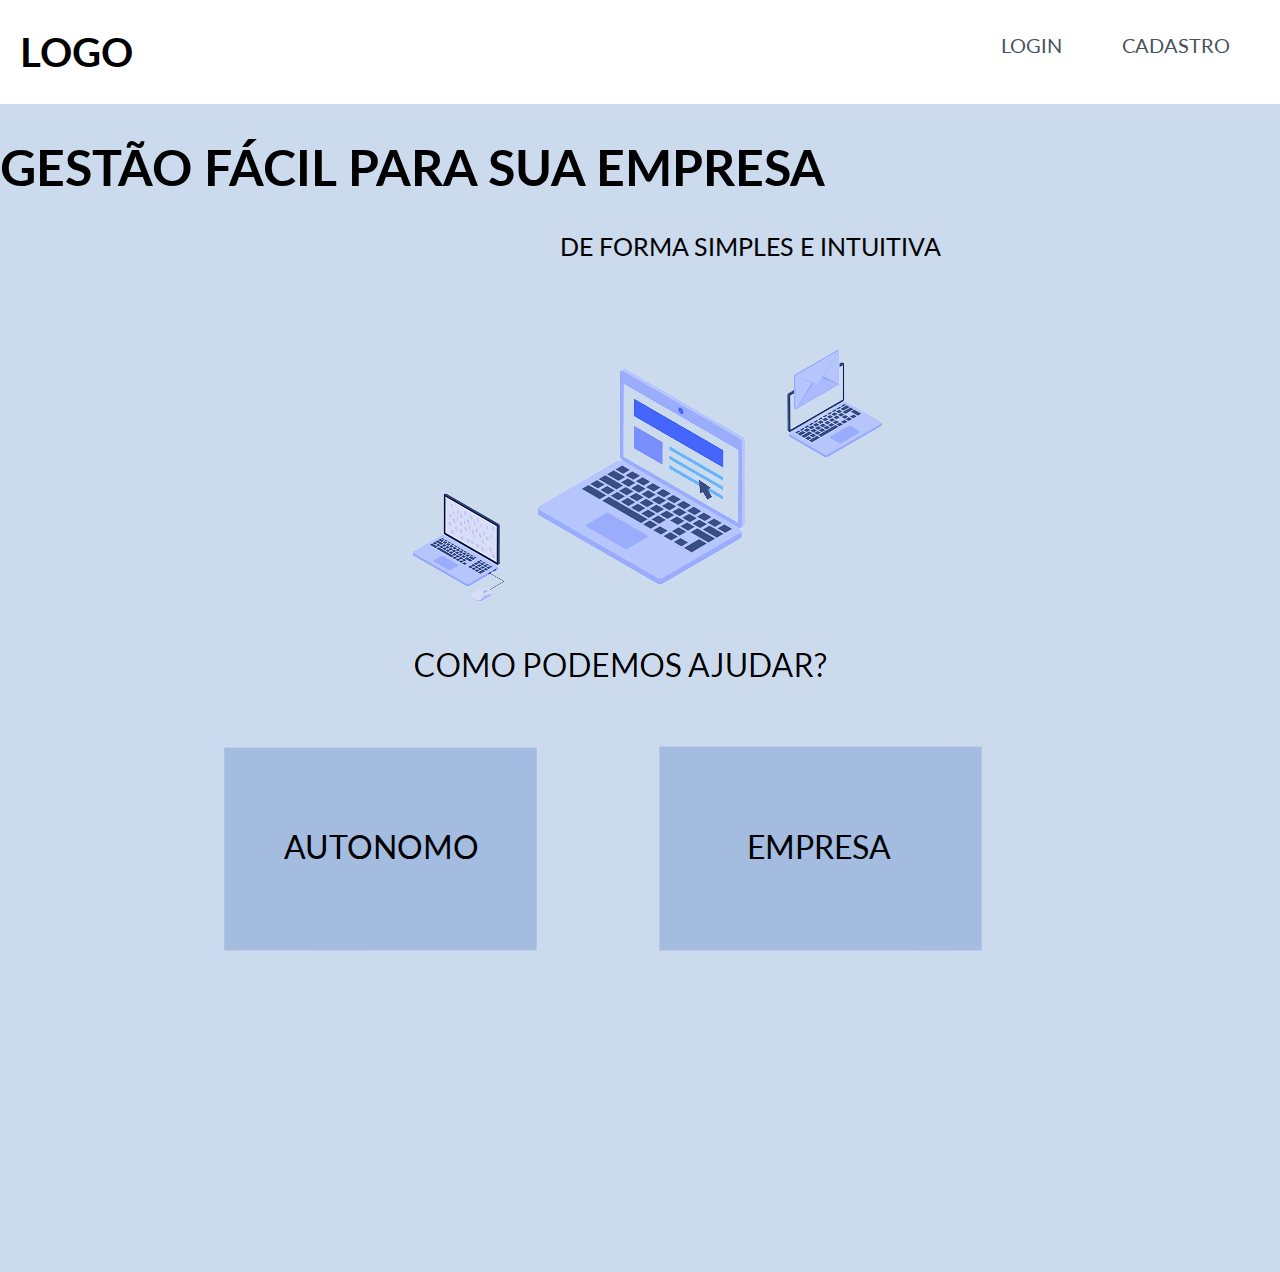
<file: src/index.html>
<!DOCTYPE html>
<html lang="pt-br">
<head>
    <meta charset="UTF-8">
    <meta http-equiv="X-UA-Compatible" content="IE=edge">
    <meta name="viewport" content="width=device-width, initial-scale=1.0">
    <link rel="stylesheet" href="telahome/css/style.css">
    <title>PROJETO FRONT</title>
</head>
<body>
    <header>
        <nav>
            <h1>LOGO</h1>
            <ul>
                <li>
                    <a href="telalogin/TelaDeLogin.html">LOGIN</a>
                </li>
                <li>
                    <a href="cadastro/cadastro.html">
                        CADASTRO
                    </a>
                </li>
            </ul>

        </nav>

    </header>

    <div class="container1"> 
        <h1>GESTÃO FÁCIL PARA SUA EMPRESA</h1> 
        <p>DE FORMA SIMPLES E INTUITIVA</p>
    </div>


<div class="container3">
       <img src="telahome/img/image1.png">
       <label id="texto">AUTONOMO EMPRESA</label>
    </div>
</body>
</html>
</file>
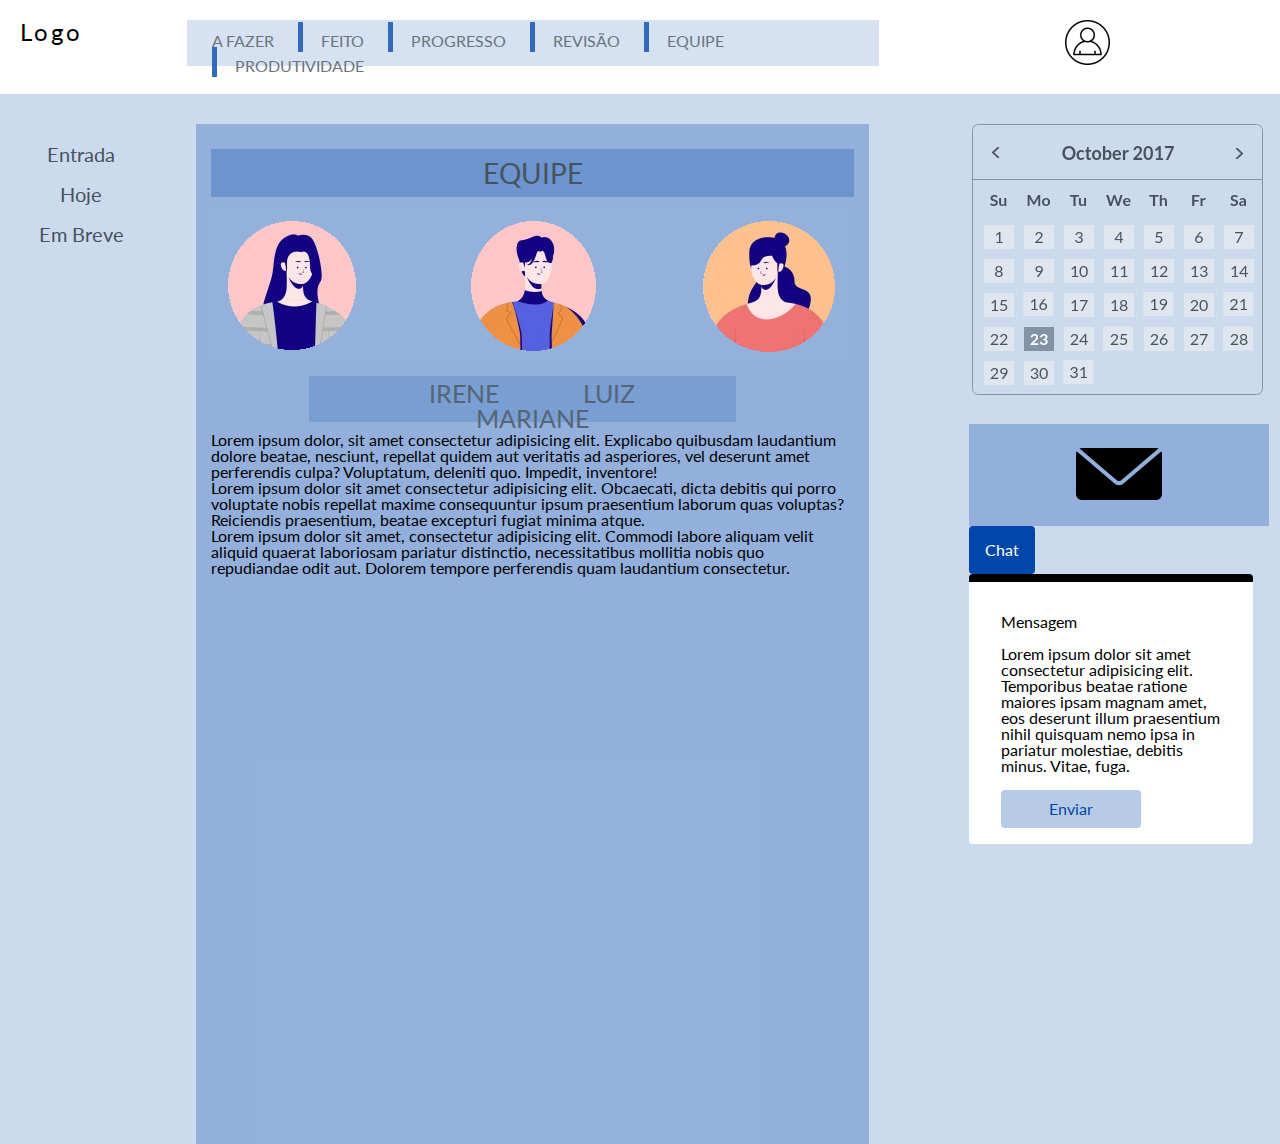
<file: src/usuario/Equipe/index.html>
<!DOCTYPE html>
<html lang="pt-br">
<head>
    <meta charset="UTF-8">
    <meta http-equiv="X-UA-Compatible" content="IE=edge">
    <meta name="viewport" content="width=device-width, initial-scale=1.0">
    <link rel="stylesheet" href="css/reset.css">
    <link rel="stylesheet" href="css/style.css">
    <title>Tela Equipe</title>
</head>
<body>
    <header>
        <div class="cabecalho">
            <h1 class="logo">Logo</h1>

            <nav>
                <ul class="nav-list">
                    <li><a href="../Afazer/afazer.html">A fazer</a></li>
                    <li><a href="../\Feito/feito.html">Feito</a></li>
                    <li><a href="../Progresso/index.html">Progresso</a></li>
                    <li><a href="../Revisão/revisao.html">Revisão</a></li>
                    <li><a href="../Equipe/index.html">Equipe</a></li>
                    <li><a href="../Produtividade/produtividade.html">Produtividade</a></li>
                </ul>
            </nav>

            <h3 class="perfil"><a href="" ><img src="img/perfil.png" alt=""></a></h3>
        </div>
    </header>
    <section class="menu-lateral">
        <h3>Entrada</h3>
        <h3>Hoje</h3>
        <h3>Em Breve</h3>
    </section>
    <main >
        <div class="container1">
           <h2>EQUIPE</h2>
           <img src="img/perfis equipe.png" alt="">
           <div class="nomes"><nav>
               <li>IRENE</li>
               <li>LUIZ</li>
               <li>MARIANE</li>
           </nav></div>
           <h4>Lorem ipsum dolor, sit amet consectetur adipisicing elit. Explicabo quibusdam laudantium dolore beatae, nesciunt, repellat quidem aut veritatis ad asperiores, vel deserunt amet perferendis culpa? Voluptatum, deleniti quo. Impedit, inventore!</h4>
           <h4>Lorem ipsum dolor sit amet consectetur adipisicing elit. Obcaecati, dicta debitis qui porro voluptate nobis repellat maxime consequuntur ipsum praesentium laborum quas voluptas? Reiciendis praesentium, beatae excepturi fugiat minima atque.</h4>
           <h4>Lorem ipsum dolor sit amet, consectetur adipisicing elit. Commodi labore aliquam velit aliquid quaerat laboriosam pariatur distinctio, necessitatibus mollitia nobis quo repudiandae odit aut. Dolorem tempore perferendis quam laudantium consectetur.</h4>
        </div>
        <div class="container2">
            <div class="calendario">
                <img src="img/calendario.PNG" alt="">
            </div>
            <div class="msg">
                <img src="img/msglogo.png" alt="">
            </div>
            <a href="#modal" class="btn">Chat</a>
            <div id="modal" class="modal"></div>
            <div class="modal_conteudo">
                <h2 class=modal_titulo>Mensagem</h2>
                <p class="modal_mensagem">
                    Lorem ipsum dolor sit amet consectetur adipisicing elit. Temporibus beatae ratione maiores ipsam magnam amet, eos deserunt illum praesentium nihil quisquam nemo ipsa in pariatur molestiae, debitis minus. Vitae, fuga.
                </p>
                <a href="#" class="modal_link">Enviar</a>
                <a href="#" class="close">X</a>
            </div>
        </div>
</body>
</html>
</file>
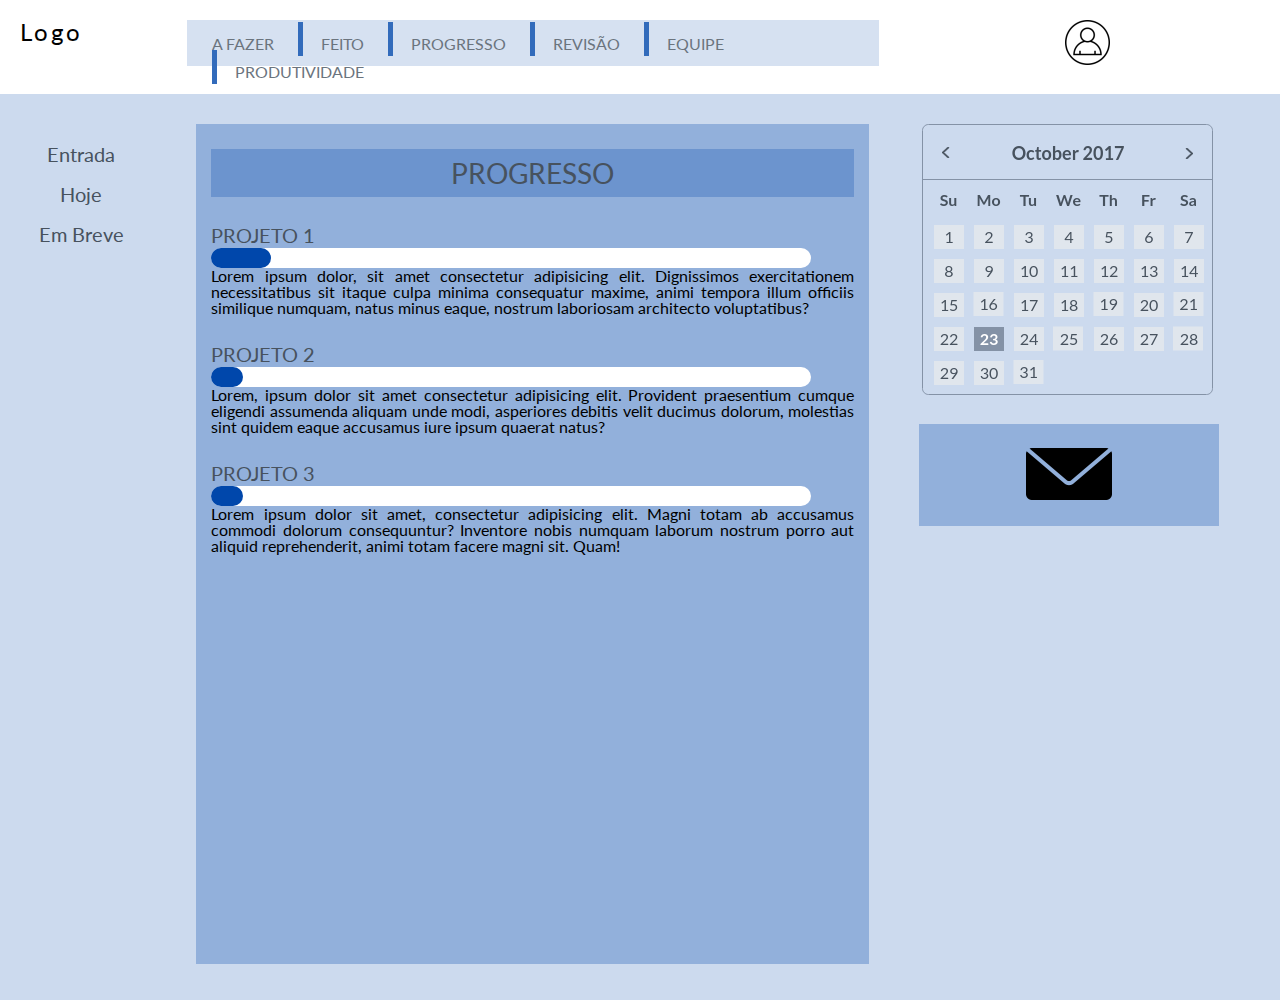
<file: src/usuario/Progresso/index.html>
<!DOCTYPE html>
<html lang="pt-br">

<head>
    <meta charset="UTF-8">
    <meta http-equiv="X-UA-Compatible" content="IE=edge">
    <meta name="viewport" content="width=device-width, initial-scale=1.0">
    <link rel="stylesheet" href="css/reset.css">
    <link rel="stylesheet" href="css/style.css">
    <script src="js/progressbar.js" href="js/progressbar.js"></script>
    <title>Em progresso</title>
</head>

<body>
    <header>
        <div class="cabecalho">
            <h1 class="logo">Logo</h1>

            <nav>
                <ul class="nav-list">
                    <li><a href="../Afazer/afazer.html">A fazer</a></li>
                    <li><a href="../Feito/feito.html">Feito</a></li>
                    <li><a href="../Progresso/index.html">Progresso</a></li>
                    <li><a href="../Revisão/revisao.html">Revisão</a></li>
                    <li><a href="../Equipe/index.html">Equipe</a></li>
                    <li><a href="../Produtividade/produtividade.html">Produtividade</a></li>
                </ul>
            </nav>

            <h3 class="perfil"><a href="" ><img src="img/perfil.png" alt=""></a></h3>
        </div>
    </header>
    <section class="menu-lateral">
        <h3>Entrada</h3>
        <h3>Hoje</h3>
        <h3>Em Breve</h3>
    </section>
    <main >
        <div class="container1">
           <h2>PROGRESSO</h2>
            <h3>PROJETO 1</h3>
            <div class="containerbarra1" style="--width: 10"></div>
            <h5> Lorem ipsum dolor, sit amet consectetur adipisicing elit. Dignissimos exercitationem necessitatibus sit itaque culpa minima consequatur maxime, animi tempora illum officiis similique numquam, natus minus eaque, nostrum laboriosam architecto voluptatibus?</h5>
            <h3>PROJETO 2</h3>
            <div class="containerbarra2"></div>
            <h5>Lorem, ipsum dolor sit amet consectetur adipisicing elit. Provident praesentium cumque eligendi assumenda aliquam unde modi, asperiores debitis velit ducimus dolorum, molestias sint quidem eaque accusamus iure ipsum quaerat natus?</h5>
            <h3>PROJETO 3</h3>
            <div class="containerbarra3"></div>
            <h5>Lorem ipsum dolor sit amet, consectetur adipisicing elit. Magni totam ab accusamus commodi dolorum consequuntur? Inventore nobis numquam laborum nostrum porro aut aliquid reprehenderit, animi totam facere magni sit. Quam!</h5>
        </div>
        <div class="container2">
            <div class="calendario">
                <img src="img/calendario.PNG" alt="">
            </div>
            <div class="msg">
                <img src="img/msglogo.png" alt="">
            </div>
        </div>
     
      

    </main>


</body>

</html>
</file>
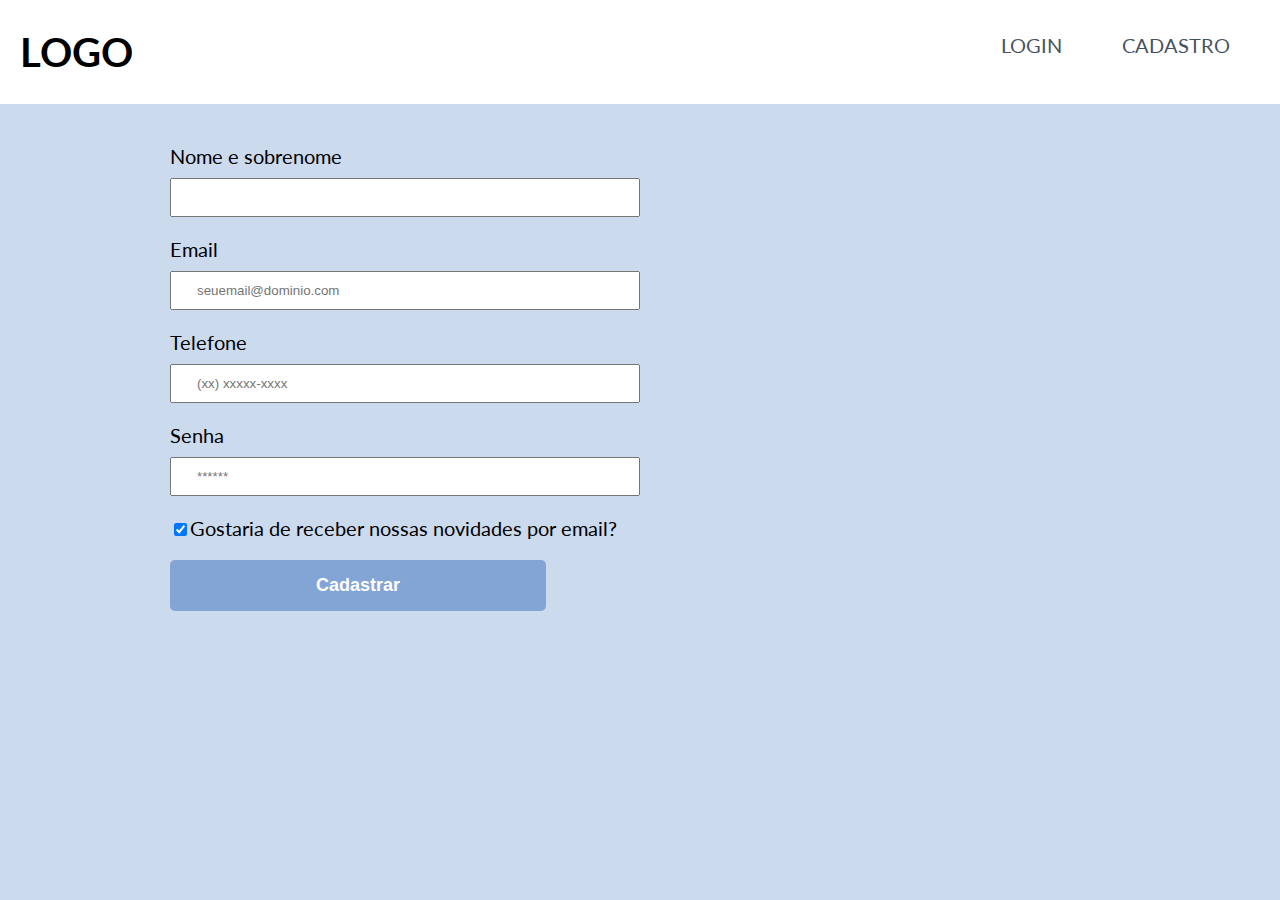
<file: src/cadastro/cadastro.html>
<!DOCTYPE html>
<html lang="pt-br">
  <head>
    <meta charset="UTF-8" />
    <meta http-equiv="X-UA-Compatible" content="IE=edge" />
    <meta name="viewport" content="width=device-width, initial-scale=1.0" />
    <title>Tela de Login</title>
    <link rel="stylesheet" href="cadastro.css">
    <link rel="preconnect" href="https://fonts.googleapis.com" />
    <link rel="preconnect" href="https://fonts.gstatic.com" crossorigin />
    <link
      href="https://fonts.googleapis.com/css2?family=Lato&display=swap"
      rel="stylesheet"
    />
    <meta name="author" content="Juscelino Junior" />
    <meta name="description" content="Meu primeiro programa :D" />
  </head>
  <body>
    <header>
        <nav>
            <h1>LOGO</h1>
            <ul>
                <li>
                    <a href="../telalogin/TelaDeLogin.html">LOGIN</a>
                </li>
                <li>
                    <a href="cadastro.html">
                        CADASTRO
                    </a>
                </li>
            </ul>

        </nav>

    </header>
    <main>
        <form action="">
            <label for="nomesobrenome">Nome e sobrenome</label>
            <input type="text" id="nome" class="input-padrao" required>

            <label for="email">Email</label>
            <input type="email" id="email" class="input-padrao" required placeholder="seuemail@dominio.com">

            <label for="telefone">Telefone</label>
            <input type="tel" name="" id="telefone" class="input-padrao" required placeholder="(xx) xxxxx-xxxx">
            <label for="telefone">Senha</label>
            <input type="password" name="" id="senha" class="input-padrao" required placeholder="******">

            <label class="checkbox"><input type="checkbox" checked>Gostaria de receber nossas novidades por email?</label>

            <input type="submit" onclick="clicou()" name="contato" value="Cadastrar" class="enviar" id="enviar">
            

        </form>
    </main>
    <script>
        var nome = document.getElementById('nome')
        var Cadastrar = document.querySelector('input#enviar')
        function clicou(){
            alert(`${nome.value} seu cadastro foi realizado com sucesso!`)
    
        }
   
    </script>
   
  </body>
</html>
</file>
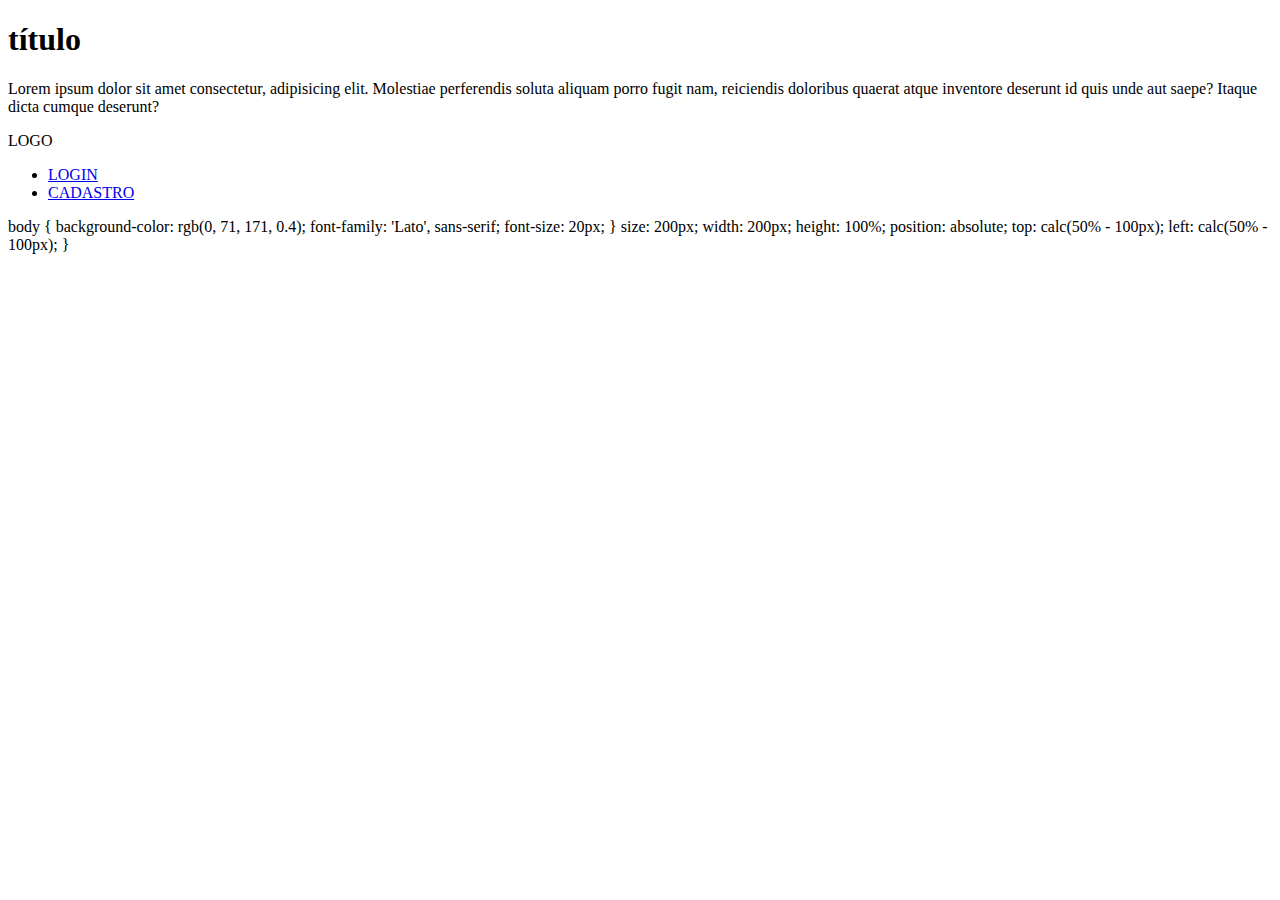
<file: src/telahome/css/fontelato.html>
<!DOCTYPE html>
<html lang="pt-br">
<head>
    <meta charset="UTF-8">
    <meta http-equiv="X-UA-Compatible" content="IE=edge">
    <meta name="viewport" content="width=device-width, initial-scale=1.0">
    <title>fonte lato</title>
    <style>
        @import url('https://fonts.googleapis.com/css2?family=Lato:wght@300;400&display=swap');
    </style>
</head>
<body>
    <h1>título</h1>
    <p>Lorem ipsum dolor sit amet consectetur, adipisicing elit. Molestiae perferendis soluta aliquam porro fugit nam, reiciendis doloribus quaerat atque inventore deserunt id quis unde aut saepe? Itaque dicta cumque deserunt?</p>
</body>
</html>



<div class="logo">
    LOGO
</div>

</div>
<div class="menu">
<ul>
<li> <a href="#">LOGIN</a></li>
<li> <a href="#">CADASTRO</a></li>
</ul>
</div>
<div class="header">


    body {
        background-color: rgb(0, 71, 171, 0.4);
        font-family: 'Lato', sans-serif;
        font-size: 20px;
    

    }

    size: 200px;
    width: 200px;
    height: 100%;
    position: absolute;
    top: calc(50% - 100px);
    left: calc(50% - 100px);
}
</file>
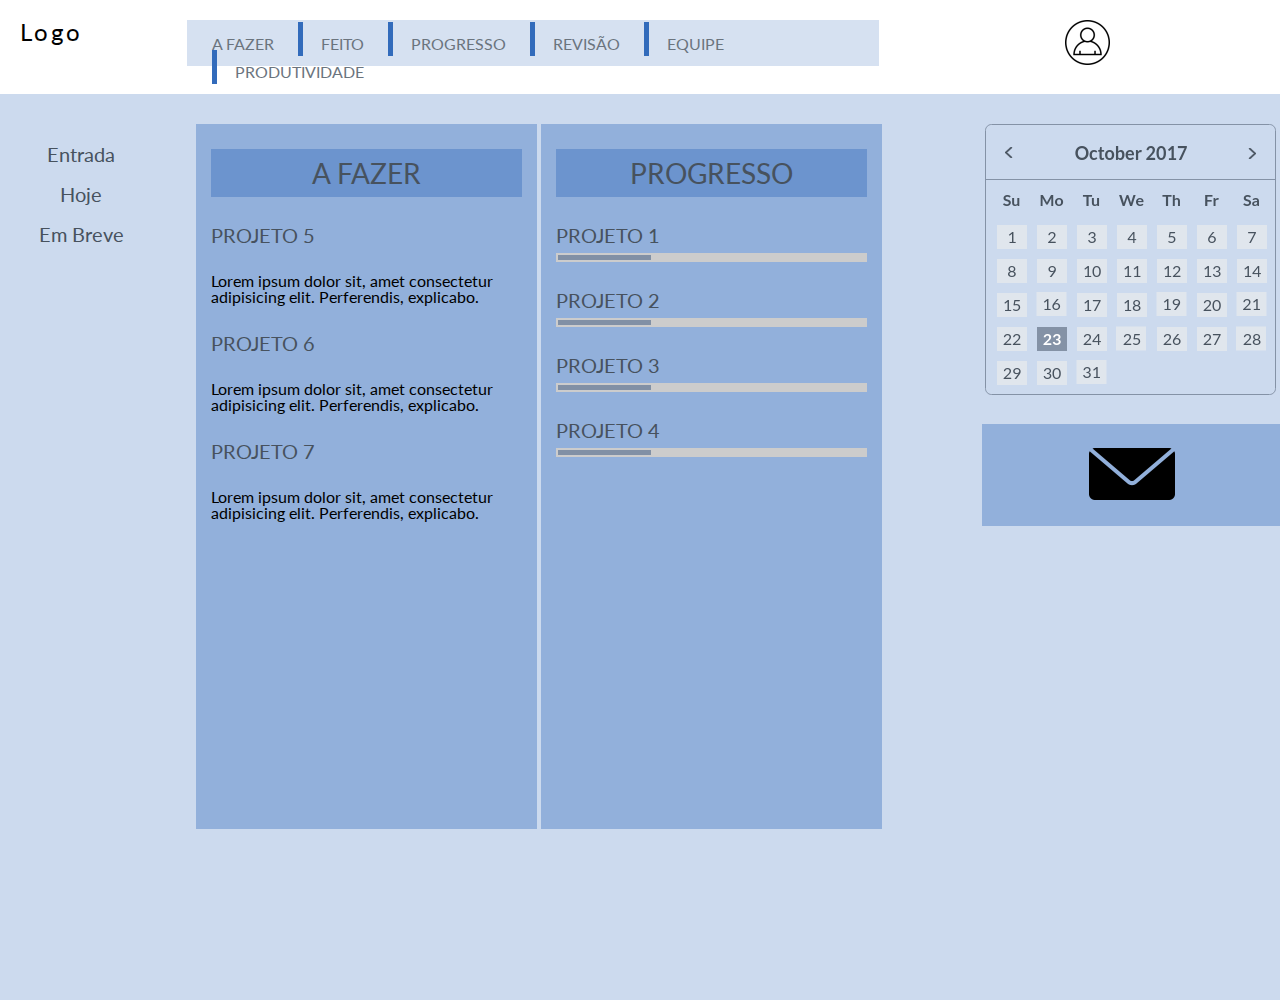
<file: src/usuario/Afazer/afazer.html>
<!DOCTYPE html>
<html lang="pt-br">

<head>
    <meta charset="UTF-8">
    <meta http-equiv="X-UA-Compatible" content="IE=edge">
    <meta name="viewport" content="width=device-width, initial-scale=1.0">
    <link rel="stylesheet" href="css/reset.css">
    <link rel="stylesheet" href="css/usuario.css">
    <title>Usuario</title>
</head>

<body>
    <header>
        <div class="cabecalho">
            <h1 class="logo">Logo</h1>

            <nav>
                <ul class="nav-list">
                    <li><a href="../Afazer/afazer.html">A fazer</a></li>
                    <li><a href="../\Feito/feito.html">Feito</a></li>
                    <li><a href="../Progresso/index.html">Progresso</a></li>
                    <li><a href="../Revisão/revisao.html">Revisão</a></li>
                    <li><a href="../Equipe/index.html">Equipe</a></li>
                    <li><a href="../Produtividade/produtividade.html">Produtividade</a></li>
                </ul>
            </nav>

            <h3 class="perfil"><a href="" ><img src="img/perfil.png" alt=""></a></h3>
        </div>
    </header>
    <section class="menu-lateral">
        <h3>Entrada</h3>
        <h3>Hoje</h3>
        <h3>Em Breve</h3>
    </section>
    <main >
        <div class="container1">
           <h2>A FAZER</h2>
           <h3>PROJETO 5</h3>
           <p>Lorem ipsum dolor sit, amet consectetur adipisicing elit. Perferendis, explicabo.</p>
           <h3>PROJETO 6</h3>
           <p>Lorem ipsum dolor sit, amet consectetur adipisicing elit. Perferendis, explicabo.</p>
           <h3>PROJETO 7</h3>
           <p>Lorem ipsum dolor sit, amet consectetur adipisicing elit. Perferendis, explicabo.</p>
        </div>
        <div class="container1">
            <h2>PROGRESSO</h2>
            
            <h3>PROJETO 1</h3>
            <div class="progress-bar" div="progresso1"></div>
            <h3>PROJETO 2</h3>
            <div class="progress-bar" ></div>
            <h3>PROJETO 3</h3>
            <div class="progress-bar" ></div>
            <h3>PROJETO 4</h3>
            <div class="progress-bar" ></div>
        </div>

        <div class="container2">
            <div class="calendario">
                <img src="img/calendario.PNG" alt="">
            </div>
            <div class="msg">
                <img src="img/msglogo.png" alt="">
            </div>
        </div>
     
      

    </main>


</body>

</html>
</file>
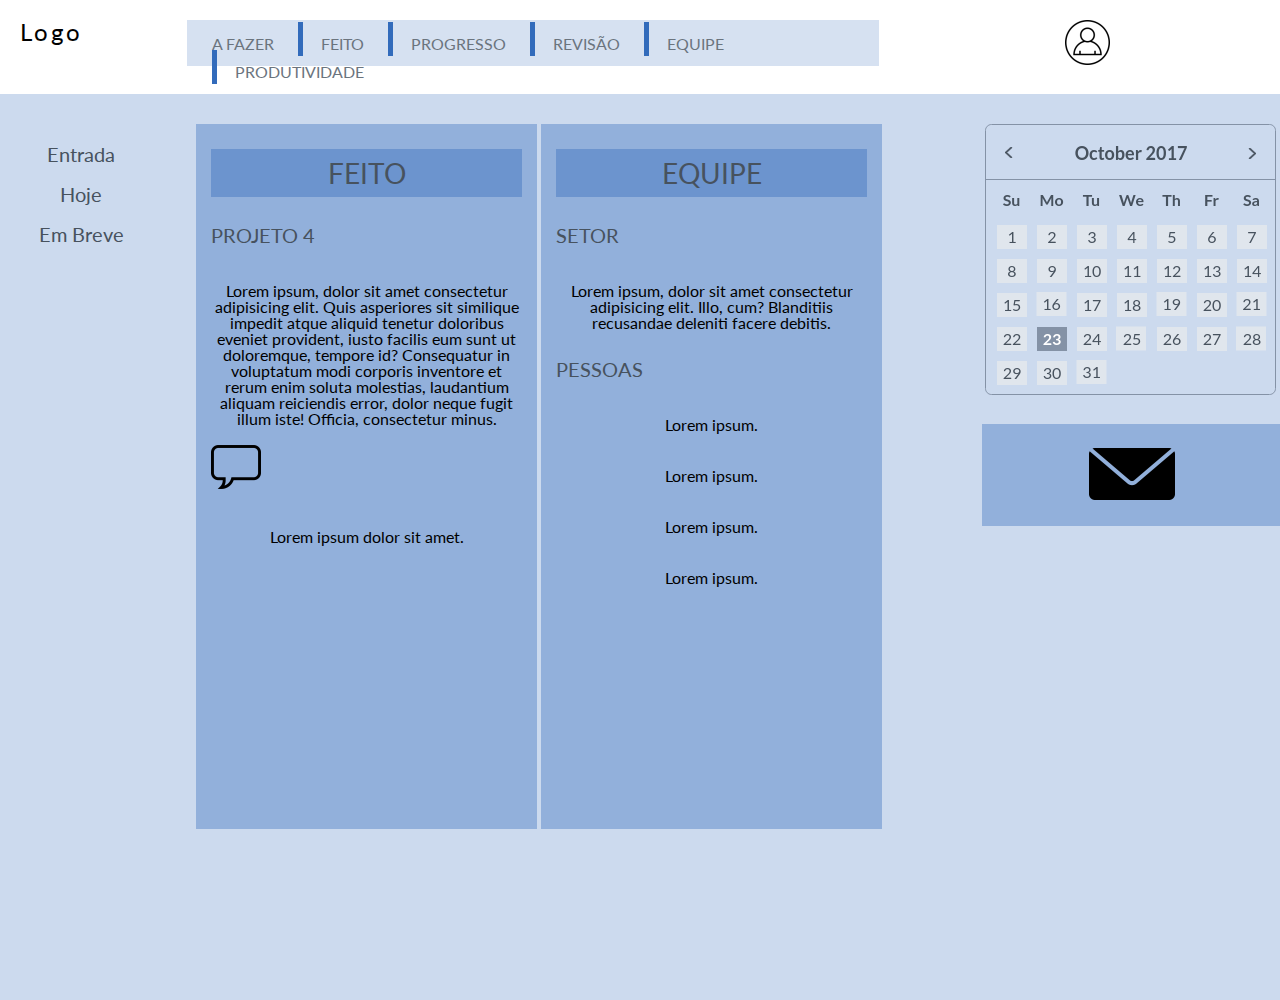
<file: src/usuario/Feito/feito.html>
<!DOCTYPE html>
<html lang="pt-br">

<head>
    <meta charset="UTF-8">
    <meta http-equiv="X-UA-Compatible" content="IE=edge">
    <meta name="viewport" content="width=device-width, initial-scale=1.0">
    <link rel="stylesheet" href="css/reset.css">
    <link rel="stylesheet" href="css/Feito.css">
    <title>Feito</title>
</head>

<body>
    <header>
        <div class="cabecalho">
            <h1 class="logo">Logo</h1>

            <nav>
                <ul class="nav-list">
                    <li><a href="../Afazer/afazer.html">A fazer</a></li>
                    <li><a href="../Feito/feito.html">Feito</a></li>
                    <li><a href="../Progresso/index.html">Progresso</a></li>
                    <li><a href="../Revisão/revisao.html">Revisão</a></li>
                    <li><a href="../Equipe/index.html">Equipe</a></li>
                    <li><a href="../Produtividade/produtividade.html">Produtividade</a></li>
                </ul>
            </nav>

            <h3 class="perfil"><a href="" ><img src="img/perfil.png" alt=""></a></h3>
        </div>
    </header>
    <section class="menu-lateral">
        <h3>Entrada</h3>
        <h3>Hoje</h3>
        <h3>Em Breve</h3>
    </section>
    <main >
        <div class="container1">
           <h2>FEITO</h2>
           <h3>PROJETO 4</h3>
           <p>Lorem ipsum, dolor sit amet consectetur adipisicing elit. Quis asperiores sit similique impedit atque aliquid tenetur doloribus eveniet provident, iusto facilis eum sunt ut doloremque, tempore id? Consequatur in voluptatum modi corporis inventore et rerum enim soluta molestias, laudantium aliquam reiciendis error, dolor neque fugit illum iste! Officia, consectetur minus.</p>
           <img src="img/balao_de_fala.png" alt="" id="balao">
           <p>Lorem ipsum dolor sit amet.</p>

        </div>
        <div class="container1">
            <h2>EQUIPE</h2>
            
            <h3>SETOR</h3>
            <p>Lorem ipsum, dolor sit amet consectetur adipisicing elit. Illo, cum? Blanditiis recusandae deleniti facere debitis.</p>


            <h3>PESSOAS</h3>
            <p>Lorem ipsum.</p>
            <p>Lorem ipsum.</p>
            <p>Lorem ipsum.</p>
            <p>Lorem ipsum.</p>
            
        </div>

        <div class="container2">
            <div class="calendario">
                <img src="img/calendario.PNG" alt="">
            </div>
            <div class="msg">
                <img src="img/msglogo.png" alt="">
            </div>
        </div>
     
      

    </main>


</body>

</html>
</file>
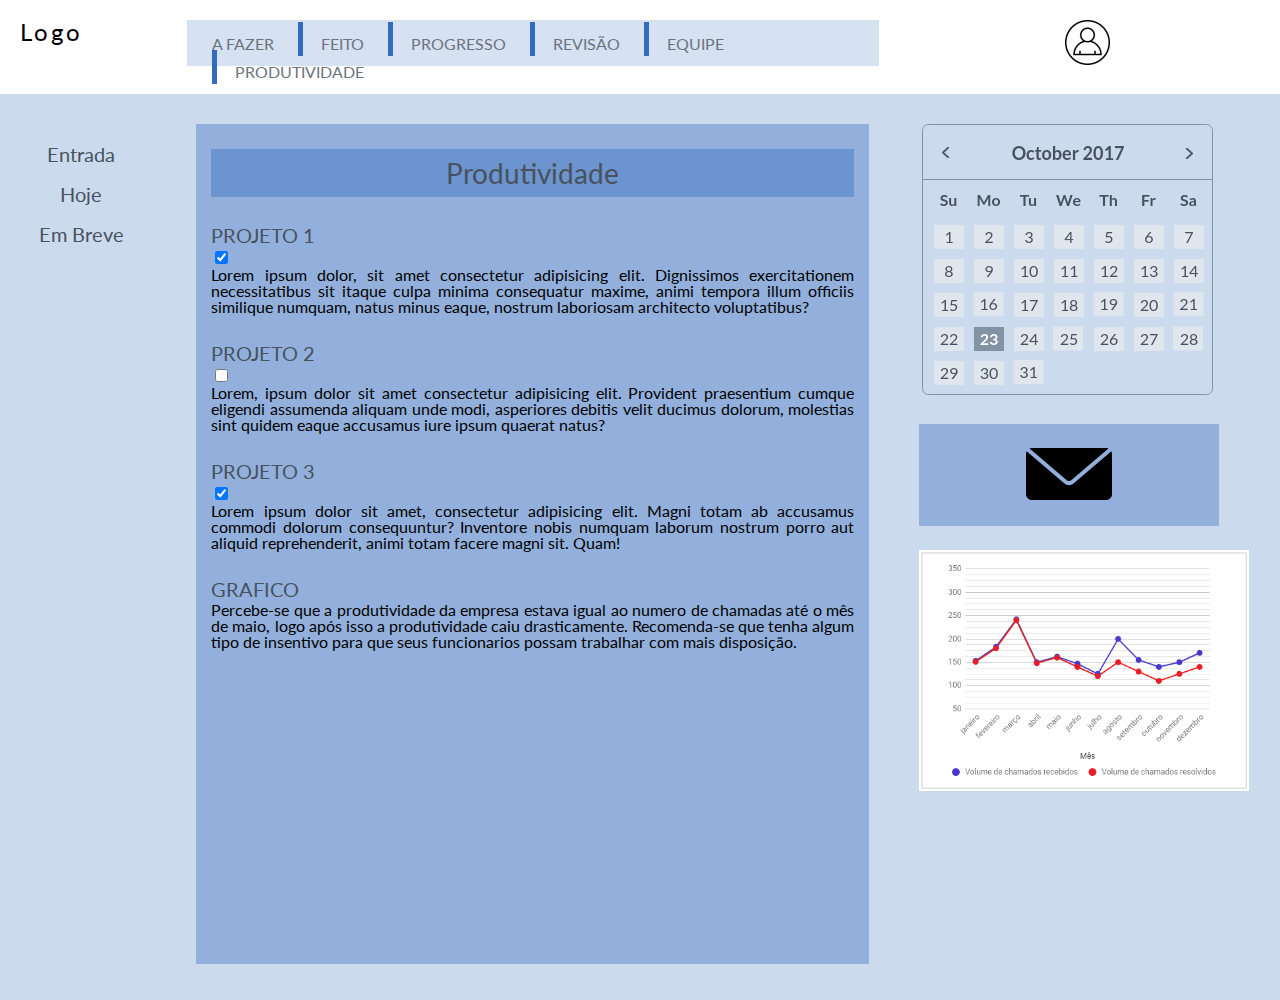
<file: src/usuario/Produtividade/produtividade.html>
<!DOCTYPE html>
<html lang="pt-br">

<head>
    <meta charset="UTF-8">
    <meta http-equiv="X-UA-Compatible" content="IE=edge">
    <meta name="viewport" content="width=device-width, initial-scale=1.0">
    <link rel="stylesheet" href="css/reset.css">
    <link rel="stylesheet" href="css/produtividade.css">
    <title>produtividade</title>
</head>

<body>
    <header>
        <div class="cabecalho">
            <h1 class="logo">Logo</h1>

            <nav>
                <ul class="nav-list">
                    <li><a href="../Afazer/afazer.html">A fazer</a></li>
                    <li><a href="../Feito/feito.html">Feito</a></li>
                    <li><a href="../Progresso/index.html">Progresso</a></li>
                    <li><a href="../Revisão/revisao.html">Revisão</a></li>
                    <li><a href="../Equipe/index.html">Equipe</a></li>
                    <li><a href="../Produtividade/produtividade.html">Produtividade</a></li>
                </ul>
            </nav>

            <h3 class="perfil"><a href="" ><img src="img/perfil.png" alt=""></a></h3>
        </div>
    </header>
    <section class="menu-lateral">
        <h3>Entrada</h3>
        <h3>Hoje</h3>
        <h3>Em Breve</h3>
    </section>
    <main >
        <div class="container1">
           <h2>Produtividade</h2>
            <h3>PROJETO 1</h3>
            <input checked type="checkbox">
            <h5> Lorem ipsum dolor, sit amet consectetur adipisicing elit. Dignissimos exercitationem necessitatibus sit itaque culpa minima consequatur maxime, animi tempora illum officiis similique numquam, natus minus eaque, nostrum laboriosam architecto voluptatibus?</h5>
            <h3>PROJETO 2</h3>
            <input type="checkbox">
            <h5>Lorem, ipsum dolor sit amet consectetur adipisicing elit. Provident praesentium cumque eligendi assumenda aliquam unde modi, asperiores debitis velit ducimus dolorum, molestias sint quidem eaque accusamus iure ipsum quaerat natus?</h5>
            <h3>PROJETO 3</h3>
            <input checked type="checkbox">
            <h5>Lorem ipsum dolor sit amet, consectetur adipisicing elit. Magni totam ab accusamus commodi dolorum consequuntur? Inventore nobis numquam laborum nostrum porro aut aliquid reprehenderit, animi totam facere magni sit. Quam!</h5>
            <H3>GRAFICO</H3>
            <h5>Percebe-se que a produtividade da empresa estava igual ao numero de chamadas até o mês de maio, logo após isso a produtividade caiu drasticamente. Recomenda-se que tenha algum tipo de insentivo para que seus funcionarios possam trabalhar com mais disposição. </h5>
        </div>
        <div class="container2">
            <div class="calendario">
                <img src="img/calendario.PNG" alt="">
            </div>
            <div class="msg">
                <img src="img/msglogo.png" alt="">
            </div>
            <div class="grafico"> 
                <img src="img/grafico.png" alt=""width="110%" >
            </div>
        </div>
     
      

    </main>


</body>

</html>
</file>
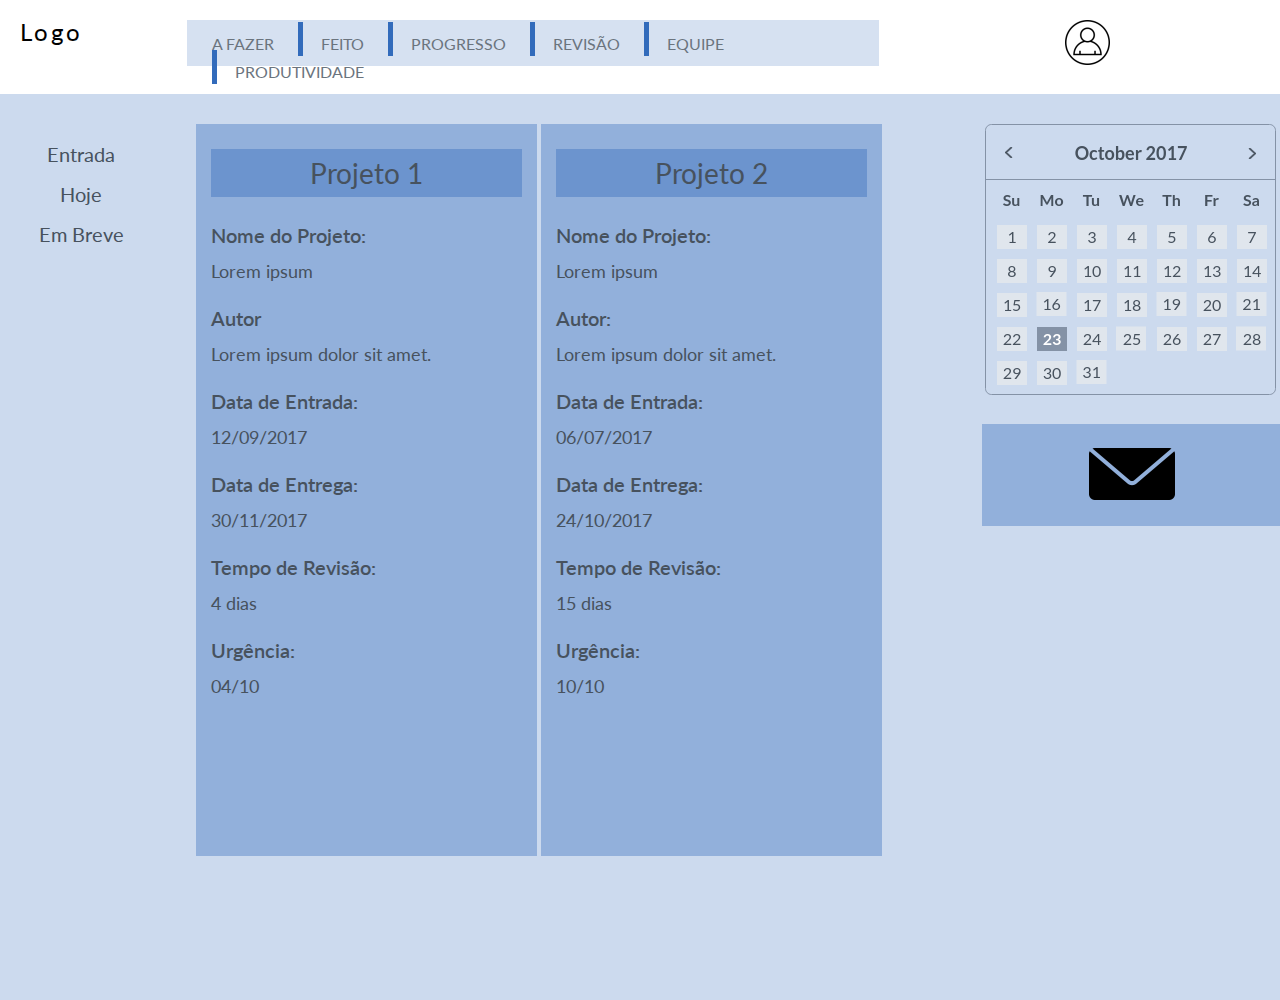
<file: src/usuario/Revisão/revisao.html>
<!DOCTYPE html>
<html lang="pt-br">

<head>
    <meta charset="UTF-8">
    <meta http-equiv="X-UA-Compatible" content="IE=edge">
    <meta name="viewport" content="width=device-width, initial-scale=1.0">
    <link rel="stylesheet" href="css/reset.css">
    <link rel="stylesheet" href="css/revisao.css">
    <title>Revisão</title>
</head>

<body>
    <header>
        <div class="cabecalho">
            <h1 class="logo">Logo</h1>

            <nav>
                <ul class="nav-list">
                    <li><a href="../Afazer/afazer.html">A fazer</a></li>
                    <li><a href="../Feito/feito.html">Feito</a></li>
                    <li><a href="../Progresso/index.html">Progresso</a></li>
                    <li><a href="../Revisão/revisao.html">Revisão</a></li>
                    <li><a href="../Equipe/index.html">Equipe</a></li>
                    <li><a href="../Produtividade/produtividade.html">Produtividade</a></li>
                </ul>
            </nav>

            <h3 class="perfil"><a href="" ><img src="img/perfil.png" alt=""></a></h3>
        </div>
    </header>
    <section class="menu-lateral">
        <h3>Entrada</h3>
        <h3>Hoje</h3>
        <h3>Em Breve</h3>
    </section>
    <main >
        <div class="container1">
           <h2>Projeto 1</h2>
           <h4>Nome do Projeto: 
           </h4>
           <p>Lorem ipsum  </p>
           <h4>Autor</h4>
           <p>Lorem ipsum dolor sit amet.</p>
           <h4>Data de Entrada:</h4>
           <p>12/09/2017</p>
           <h4>Data de Entrega:</h4>
           <p>30/11/2017</p>
           <h4>Tempo de Revisão:</h4>
           <p>4 dias</p>
           <h4>Urgência:</h4>
           <p>04/10</p>
        </div>
        <div class="container1">
            <h2>Projeto 2</h2>
           <h4>Nome do Projeto: </h4>
           <p>Lorem ipsum  </p>
           <h4>Autor:</h4>
           <p>Lorem ipsum dolor sit amet.</p>
           <h4>Data de Entrada:</h4>
           <p>06/07/2017</p>
           <h4>Data de Entrega:</h4>
           <p>24/10/2017</p>
           <h4>Tempo de Revisão:</h4>
           <p>15 dias</p>
           <h4>Urgência:</h4>
           <p>10/10</p>
        </div>

        <div class="container2">
            <div class="calendario">
                <img src="img/calendario.PNG" alt="">
            </div>
            <div class="msg">
                <img src="img/msglogo.png" alt="">
            </div>
        </div>
     
      

    </main>


</body>

</html>
</file>
<file: src/telahome/css/style.css>
@import url('https://fonts.googleapis.com/css2?family=Lato:wght@300;400&display=swap');
* {
    box-sizing: border-box;
}
body {
    margin: 0;
    background-color: rgb(0, 71, 171, 0.2);
    font-family: 'Lato', sans-serif;
    font-size: 20px;

}
ul {
    list-style: none;
    display: flex;
}
li {
    margin: 0 30px;

}
nav{
    display: flex;
    justify-content: space-between;
    margin: auto 20px;
}
header {
    line-height: 50px;
    font-size: 20px;
    color: black;
    background-color: white;
}

.container1 {
    font-size: 25px;
    width: 1400px; 
    margin-left: auto;
    margin-right: auto; 
}

.container2 {
    width: 700px;
    font-size: 20px;
    margin-left: auto;
    margin-right: auto;
}
.container2 { text-align: right; }

.container3 { 
    width:900px;
    height:800px;
    margin:auto;
    padding:20px;
    position: relative;
}
.conteiner1, p {
    margin-left: 40%;
}
#image {
    position: absolute;
  }
  
  #texto {
    position: absolute;
    font-size: 32px;
    left: 94px;
    top: 135px;
    line-height: 26.6;
    word-spacing: 260px;
  }
  a{
    color: #47525E;
    text-decoration: none;
    transition: 0.3s;
}
a:hover{
    opacity: 0.7;
}
</file>
<file: src/usuario/Equipe/css/style.css>
@import url('https://fonts.googleapis.com/css2?family=Lato:wght@300;400&display=swap');

body{
    background-color: rgba(0, 71, 171, 0.2);
    font-family: 'Lato', sans-serif;
    
}

header{
    background: #fff;
    padding: 20px 20px 20px;
    height: 6vh;
    
}
a{
    color: #47525E;
    text-decoration: none;
    transition: 0.3s;
}
a:hover{
    opacity: 0.7;
}

.cabecalho{
    display: flex; 
    position: relative;
    
}

.logo{
    width: 2%;
    letter-spacing: 3px;
    font-size: 24px;
    
}

nav{
    width: 55%;
    background-color: rgba(0, 71, 171, 0.2);
    opacity: 0.8;
    padding: 5px;
    height: 4vh;
    margin-right: 15%;
    margin-left: 11.5%;
    
}

nav li{
    display: inline;
    color: #47525E;
    font-size: 25px;
    margin-left: 20px;
    text-transform: uppercase;
    
}
nav a{
    font-size: 16px;
}
.nav-list li:nth-child(n+2){
    border-left: 5px solid #0047AB;
    padding-left:18px;
}

.menu-lateral{
    padding: 30px;
    width: 8%;
    height: 94vh;
    display: inline-block;
}

.menu-lateral h3{
    color: #47525E;
    font-size: 20px;
    margin-top: 20px;
    text-align: center;
}

main{
    display: inline-block;
    height: 94vh;
    vertical-align: top;
    width: 81%;
    padding: 30px;
}

.container1{
    vertical-align: top;
    background-color: rgba(0, 71, 171, 0.281);
    display: inline-block;
    height: 110vh;
    width: 62%;
    padding: 15px;
}

.container1 h2{
    background-color: rgba(0, 71, 171, 0.26);
    padding: 10px;
    margin: 10px auto;
    text-align: center;
    color: #47525E;
    font-size: 28px;
}

.container1 p{
    margin-top: 25px;
}

.container h4{
    padding: 10px;
    margin: 10px auto;
    text-align: center;
    color: #47525E;
    font-size: 28px;
    top: 20px;
    text-align: justify;
}

.container2{
    position: absolute;
    height: 50vh;
    display: inline-block;
    width: 300px;
    margin-left: 100px;

}
.calendario{
    height: 300px;
}

a {
    text-decoration: none;
}

.btn {
    display:table-cell;
    padding: 1rem;
    background-color: rgba(0, 71, 171);
    color: white;
    justify-content: center;
    border-radius: 4px;
}

.modal {
    position: fixed;
    width: 50%;
    height: 50vh;
    background-color: (black, 0,2);
    display: grid;
    place-content: center;
    visibility: hidden;
}

.modal_mensagem p {
    text-align: justify;
}

.modal:target {
    visibility: hidden;
}

.modal_conteudo {
    background-color: #fff;
    width: 220px;
    padding: 2rem 2rem 1rem;
    border-radius: 4px;
    border-top: .5rem solid;
}

.modal_titulo {
    margin-bottom: 1rem;
}

.modal_link {
    display: inline-flex;
    justify-content: center;
    align-items: center;
    background-color: rgba(0, 71, 171, 0.281);
    color:#0047AB;
    padding: .7rem 3rem;
    margin-top: 1rem;
    border-radius: 4px;
}

.modal_link:hover {
        background-color: rgba(0, 71, 171, 0.281);
}

.modal_link:active {
    background-color: rgba(0, 71, 171, 0.281);
}

.close {
    color: #fff;
    font-size: 15px;
    position:absolute;
    background-color: #000;
    width: 15px;
    height: 15px;
    text-align: center;
    left: 48vh;
    top: 73vh;
    display: block;
}

.close:hover{
    opacity: 0.6;

}

.msg{
    background-color: rgba(0, 71, 171, 0.281);
    position: relative;
    text-align: center;
}

.nomes {
    word-spacing: 60px;
    width: 118%;
    padding: 10px;
    text-align: center;
    display: flex;
    position: relative;
}

.perfil {
    display: block;
    margin-top: 0;  
}
</file>
<file: src/usuario/Progresso/css/style.css>
@import url('https://fonts.googleapis.com/css2?family=Lato:wght@300;400&display=swap');

body{
    background-color: rgba(0, 71, 171, 0.2);
    font-family: 'Lato', sans-serif;
    
}

header{
    background: #fff;
    padding: 20px 20px 20px;
    height: 6vh;
    
}
a{
    color: #47525E;
    text-decoration: none;
    transition: 0.3s;
}
a:hover{
    opacity: 0.7;
}

.cabecalho{
    display: flex; 
    position: relative;
    
}

.logo{
    width: 2%;
    letter-spacing: 3px;
    font-size: 24px;
    
}

nav{
    width: 55%;
    background-color: rgba(0, 71, 171, 0.2);
    opacity: 0.8;
    padding: 5px;
    height: 4vh;
    margin-right: 15%;
    margin-left: 11.5%;
    
}

nav li{
    display: inline;
    color: #47525E;
    font-size: 28px;
    margin-left: 20px;
    text-transform: uppercase;
    

}
nav a{
    font-size: 16px;
}
.nav-list li:nth-child(n+2){
    border-left: 5px solid #0047AB;
    padding-left:18px;
}

.menu-lateral{

    padding: 30px;
    width: 8%;
    height: 94vh;
    display: inline-block;
}

.menu-lateral h3{
    color: #47525E;
    font-size: 20px;
    margin-top: 20px;
    text-align: center;
}

main{
    display: inline-block;
    height: 94vh;
    vertical-align: top;
    width: 81%;
    padding: 30px;
}

.container1{

    vertical-align: top;
    background-color: rgba(0, 71, 171, 0.281);
    display: inline-block;
    height: 90vh;
    width: 62%;
    padding: 15px;
}

.container1 h2{
    background-color: rgba(0, 71, 171, 0.26);
    padding: 10px;
    margin: 10px auto;
    text-align: center;
    color: #47525E;
    font-size: 28px;
}

.container1 h3{
    
    color: #47525E;
    font-family: Lato;
    font-size: 20px;
    line-height: 26px;
    width: 139px;
    text-align: left;
    margin-top: 25px;
}

.container1 p{
    margin-top: 25px;
}

.container1 h5 {
    text-align: justify;
}

.container2{
    position: absolute;
    height:50vh;
    display: inline-block;
    width: 300px;
    margin-left: 50px;

}
.calendario{
    height: 300px;
}
.containerbarra1 {
    width: 600px;
    height: 20px;
    background-color:white;
    border-radius: 10px;
    color:#0047AB;
    position: relative;
}

.containerbarra1::before{
    content: attr(data-label);
    background-color:#0047AB;
    width: calc(var(--width,0) * 1%); 
    display: flex;
    align-items: center;
    position: absolute;
    min-width: 2rem;
    max-width: calc(100%-1em);
    border-radius: 10px;
    height: 20px;
}

.containerbarra2 {
    width: 600px;
    height: 20px;
    background-color:white;
    border-radius: 10px;
    color:#0047AB;
    position: relative;
}

.containerbarra2::before{
    content: attr(data-label);
    background-color:#0047AB;
    width: calc(var(--width,0) * 1%); 
    display: flex;
    align-items: center;
    position: absolute;
    min-width: 2rem;
    max-width: calc(100%-1em);
    border-radius: 10px;
    height: 20px;
}

.containerbarra3{
    width: 600px;
    height: 20px;
    background-color:white;
    border-radius: 10px;
    color:#0047AB;
    position: relative;
}

.containerbarra3::before{
    content: attr(data-label);
    background-color:#0047AB;
    width: calc(var(--width,0) * 1%); 
    display: flex;
    align-items: center;
    position: absolute;
    min-width: 2rem;
    max-width: calc(100%-1em);
    border-radius: 10px;
    height: 20px;
}

.msg{
    background-color: rgba(0, 71, 171, 0.281);
    position: relative;
    text-align: center;
}

.perfil {
    display: block;
    margin-top: 0;  
}
</file>
<file: src/cadastro/cadastro.css>
@import url('https://fonts.googleapis.com/css2?family=Lato:wght@300;400&display=swap');
* {
    box-sizing: border-box;
}
body {
    margin: 0;
    background-color: rgb(0, 71, 171, 0.2);
    font-family: 'Lato', sans-serif;
    font-size: 20px;

}
ul {
    list-style: none;
    display: flex;
}
li {
    margin: 0 30px;

}
nav{
    display: flex;
    justify-content: space-between;
    margin: auto 20px;
}
header {
    line-height: 50px;
    font-size: 20px;
    color: black;
    background-color: white;
}

.container1 {
    font-size: 25px;
    width: 1400px; 
    margin-left: auto;
    margin-right: auto; 
}

.container2 {
    width: 700px;
    font-size: 20px;
    margin-left: auto;
    margin-right: auto;
}
.container2 { text-align: right; }

.container3 { 
    width:900px;
    height:800px;
    margin:auto;
    padding:20px;
    position: relative;
}
.conteiner1, p {
    margin-left: 40%;
}
#image {
    position: absolute;
  }
  
  #texto {
    position: absolute;
    font-size: 32px;
    left: 94px;
    top: 135px;
    line-height: 26.6;
    word-spacing: 260px;
  }

  main{
    width: 940px;
    margin: 0 auto;
}
a{
    color: #47525E;
    text-decoration: none;
    transition: 0.3s;
}
a:hover{
    opacity: 0.7;
}

form{
    margin: 40px 0;
}

form label, form legend{
    display: block;
    font-size: 20px;
    margin: 0 0 10px;
}

.input-padrao{
    display: block;
    margin: 0 0 20px;
    padding: 10px 25px;
    width: 50%;
}

.checkbox{
    margin: 20px 0;
}

.enviar{
    width: 40%;
    padding: 15px 0;
    background: rgba(0, 71, 171, 0.356);
    color: white;
    font-weight: bold;
    font-size: 18px;
    border: none ;
    border-radius: 5px;
    transition: 1s all;
    cursor: pointer;
}

.enviar:hover{
    background: rgba(0, 71, 171, 0.664);
    transform: scale(1.2);
    
}
</file>
<file: src/usuario/Afazer/css/usuario.css>
@import url('https://fonts.googleapis.com/css2?family=Lato:wght@300;400&display=swap');

body{
    background-color: rgba(0, 71, 171, 0.2);
    font-family: 'Lato', sans-serif;
    
}

header{
    background: #fff;
    padding: 20px 20px 20px;
    height: 6vh;
    
}
a{
    color: #47525E;
    text-decoration: none;
    transition: 0.3s;
}
a:hover{
    opacity: 0.7;
}

.cabecalho{
    display: flex; 
    position: relative;
    
}

.logo{
    width: 2%;
    letter-spacing: 3px;
    font-size: 24px;
    
}

nav{
    width: 55%;
    background-color: rgba(0, 71, 171, 0.2);
    opacity: 0.8;
    padding: 5px;
    height: 4vh;
    margin-right: 15%;
    margin-left: 11.5%;
    
}

nav li{
    display: inline;
    color: #47525E;
    font-size: 28px;
    margin-left: 20px;
    text-transform: uppercase;
    
}
nav a{
    font-size: 16px;
}
.nav-list li:nth-child(n+2){
    border-left: 5px solid #0047AB;
    padding-left:18px;
    
    
}

.perfil {
   
}

.menu-lateral{

    padding: 30px;
    width: 8%;
    height: 94vh;
    display: inline-block;
}

.menu-lateral h3{
    color: #47525E;
    font-size: 20px;
    margin-top: 20px;
    text-align: center;
}

main{
    display: inline-block;
    height: 94vh;
    vertical-align: top;
    width: 81%;
    padding: 30px;
}

.container1{

    vertical-align: top;
    background-color: rgba(0, 71, 171, 0.281);
    display: inline-block;
    height: 75vh;
    width: 30%;
    padding: 15px;
}

.container1 h2{
    background-color: rgba(0, 71, 171, 0.26);
    padding: 10px;
    margin: 10px auto;
    text-align: center;
    color: #47525E;
    font-size: 28px;
}

.container1 h3{
    
    color: #47525E;
    font-family: Lato;
    font-size: 20px;
    line-height: 26px;
    width: 139px;
    text-align: left;
    margin-top: 25px;
}

.container1 p{
    margin-top: 25px;
}


.container2{
    position: absolute;
    height:50vh;
    display: inline-block;
    width: 300px;
    margin-left: 100px;

}
.calendario{
    height: 300px;
}
.progress-bar{
    background-color: #ccc;
    height:5px;
    margin-top: 5px;
    padding: 2px;
    display: flex;
}

.progress-bar::before{
    content: "";
    background-color: #8190A5;
    width: 30%; 
}

.msg{
    text-align: center;
    background-color: rgba(0, 71, 171, 0.281);
}
</file>
<file: src/usuario/Feito/css/Feito.css>
@import url('https://fonts.googleapis.com/css2?family=Lato:wght@300;400&display=swap');

body{
    background-color: rgba(0, 71, 171, 0.2);
    font-family: 'Lato', sans-serif;
    
}

header{
    background: #fff;
    padding: 20px 20px 20px;
    height: 6vh;
    
}
a{
    color: #47525E;
    text-decoration: none;
    transition: 0.3s;
}
a:hover{
    opacity: 0.7;
}

.cabecalho{
    display: flex; 
    position: relative;
    
}

.logo{
    width: 2%;
    letter-spacing: 3px;
    font-size: 24px;
    
}

nav{
    width: 55%;
    background-color: rgba(0, 71, 171, 0.2);
    opacity: 0.8;
    padding: 5px;
    height: 4vh;
    margin-right: 15%;
    margin-left: 11.5%;
    
}

nav li{
    display: inline;
    color: #47525E;
    font-size: 28px;
    margin-left: 20px;
    text-transform: uppercase;
    
}
nav a{
    font-size: 16px;
}
.nav-list li:nth-child(n+2){
    border-left: 5px solid #0047AB;
    padding-left:18px;
    
    
}

.perfil {
   
}

.menu-lateral{

    padding: 30px;
    width: 8%;
    height: 94vh;
    display: inline-block;
}

.menu-lateral h3{
    color: #47525E;
    font-size: 20px;
    margin-top: 20px;
    text-align: center;
}

main{
    display: inline-block;
    height: 94vh;
    vertical-align: top;
    width: 81%;
    padding: 30px;
}

.container1{

    vertical-align: top;
    background-color: rgba(0, 71, 171, 0.281);
    display: inline-block;
    height: 75vh;
    width: 30%;
    padding: 15px;
}

.container1 h2{
    background-color: rgba(0, 71, 171, 0.26);
    padding: 10px;
    margin: 10px auto;
    text-align: center;
    color: #47525E;
    font-size: 28px;
}

.container1 h3{
    
    color: #47525E;
    font-family: Lato;
    font-size: 20px;
    line-height: 26px;
    width: 139px;
    text-align: left;
    margin-top: 25px;
}

.container1 p{
    margin-top: 25px;
}


.container2{
    position: absolute;
    height:50vh;
    display: inline-block;
    width: 300px;
    margin-left: 100px;

}
.calendario{
    height: 300px;
}
.progress-bar{
    background-color: #ccc;
    height:5px;
    margin-top: 5px;
    padding: 2px;
    display: flex;
}

.progress-bar::before{
    content: "";
    background-color: #8190A5;
    width: 30%; 
}

.msg{
    text-align: center;
    background-color: rgba(0, 71, 171, 0.281);
}

#balao{
    width: 50px;
    height: 50px;
    padding-top: 15px;
    
}
#container1_equipe{
    width: 60%;
}

.perfil-geral{
    display: flex;
    text-align: center;
    justify-content: space-between;
    
}
.perfil-geral h3,p{
    text-align: center;
    padding-top: 10px;
}
.perfil-geral img{
    width: 120px;
}
.perfil-geral div:nth-child(-n + 2){
    border-right: 3px dotted rgba(0, 71, 171, 0.876);
}
</file>
<file: src/usuario/Produtividade/css/produtividade.css>
@import url('https://fonts.googleapis.com/css2?family=Lato:wght@300;400&display=swap');

body{
    background-color: rgba(0, 71, 171, 0.2);
    font-family: 'Lato', sans-serif;
    
}

header{
    background: #fff;
    padding: 20px 20px 20px;
    height: 6vh;
    
}
a{
    color: #47525E;
    text-decoration: none;
    transition: 0.3s;
}
a:hover{
    opacity: 0.7;
}

.cabecalho{
    display: flex; 
    position: relative;
    
}

.logo{
    width: 2%;
    letter-spacing: 3px;
    font-size: 24px;
    
}

nav{
    width: 55%;
    background-color: rgba(0, 71, 171, 0.2);
    opacity: 0.8;
    padding: 5px;
    height: 4vh;
    margin-right: 15%;
    margin-left: 11.5%;
    
}

nav li{
    display: inline;
    color: #47525E;
    font-size: 28px;
    margin-left: 20px;
    text-transform: uppercase;
    

}
nav a{
    font-size: 16px;
}
.nav-list li:nth-child(n+2){
    border-left: 5px solid #0047AB;
    padding-left:18px;
}

.menu-lateral{

    padding: 30px;
    width: 8%;
    height: 94vh;
    display: inline-block;
}

.menu-lateral h3{
    color: #47525E;
    font-size: 20px;
    margin-top: 20px;
    text-align: center;
}

main{
    display: inline-block;
    height: 94vh;
    vertical-align: top;
    width: 81%;
    padding: 30px;
}

.container1{

    vertical-align: top;
    background-color: rgba(0, 71, 171, 0.281);
    display: inline-block;
    height: 90vh;
    width: 62%;
    padding: 15px;
}

.container1 h2{
    background-color: rgba(0, 71, 171, 0.26);
    padding: 10px;
    margin: 10px auto;
    text-align: center;
    color: #47525E;
    font-size: 28px;
}

.container1 h3{
    
    color: #47525E;
    font-family: Lato;
    font-size: 20px;
    line-height: 26px;
    width: 139px;
    text-align: left;
    margin-top: 25px;
}

.container1 p{
    margin-top: 25px;
}

.container1 h5 {
    text-align: justify;
}

.container2{
    position: absolute;
    height:50vh;
    display: inline-block;
    width: 300px;
    margin-left: 50px;

}
.calendario{
    height: 300px;
}
.containerbarra1 {
    width: 600px;
    height: 20px;
    background-color:white;
    border-radius: 10px;
    color:#0047AB;
    position: relative;
}

.containerbarra1::before{
    content: attr(data-label);
    background-color:#0047AB;
    width: calc(var(--width,0) * 1%); 
    display: flex;
    align-items: center;
    position: absolute;
    min-width: 2rem;
    max-width: calc(100%-1em);
    border-radius: 10px;
    height: 20px;
}

.containerbarra2 {
    width: 600px;
    height: 20px;
    background-color:white;
    border-radius: 10px;
    color:#0047AB;
    position: relative;
}

.containerbarra2::before{
    content: attr(data-label);
    background-color:#0047AB;
    width: calc(var(--width,0) * 1%); 
    display: flex;
    align-items: center;
    position: absolute;
    min-width: 2rem;
    max-width: calc(100%-1em);
    border-radius: 10px;
    height: 20px;
}

.containerbarra3{
    width: 600px;
    height: 20px;
    background-color:white;
    border-radius: 10px;
    color:#0047AB;
    position: relative;
}

.containerbarra3::before{
    content: attr(data-label);
    background-color:#0047AB;
    width: calc(var(--width,0) * 1%); 
    display: flex;
    align-items: center;
    position: absolute;
    min-width: 2rem;
    max-width: calc(100%-1em);
    border-radius: 10px;
    height: 20px;
}

.msg{
    background-color: rgba(0, 71, 171, 0.281);
    position: relative;
    text-align: center;
}

.perfil {
    display: block;
    margin-top: 0;  
}

.grafico{
    margin-top: 8%;
}
</file>
<file: src/usuario/Revisão/css/revisao.css>
@import url("https://fonts.googleapis.com/css2?family=Lato:wght@300;400&display=swap");

body {
  background-color: rgba(0, 71, 171, 0.2);
  font-family: "Lato", sans-serif;
}

header {
  background: #fff;
  padding: 20px 20px 20px;
  height: 6vh;
}
a {
  color: #47525e;
  text-decoration: none;
  transition: 0.3s;
}
a:hover {
  opacity: 0.7;
}

.cabecalho {
  display: flex;
  position: relative;
}

.logo {
  width: 2%;
  letter-spacing: 3px;
  font-size: 24px;
}

nav {
  width: 55%;
  background-color: rgba(0, 71, 171, 0.2);
  opacity: 0.8;
  padding: 5px;
  height: 4vh;
  margin-right: 15%;
  margin-left: 11.5%;
}

nav li {
  display: inline;
  color: #47525e;
  font-size: 28px;
  margin-left: 20px;
  text-transform: uppercase;
}
nav a {
  font-size: 16px;
}
.nav-list li:nth-child(n + 2) {
  border-left: 5px solid #0047ab;
  padding-left: 18px;
}

.perfil {
}

.menu-lateral {
  padding: 30px;
  width: 8%;
  height: 94vh;
  display: inline-block;
}

.menu-lateral h3 {
  color: #47525e;
  font-size: 20px;
  margin-top: 20px;
  text-align: center;
}

main {
  display: inline-block;
  height: 94vh;
  vertical-align: top;
  width: 81%;
  padding: 30px;
}

.container1 {
  vertical-align: top;
  background-color: rgba(0, 71, 171, 0.281);
  display: inline-block;
  height: 78vh;
  width: 30%;
  padding: 15px;
}

.container1 h2 {
  background-color: rgba(0, 71, 171, 0.26);
  padding: 10px;
  margin: 10px auto;
  text-align: center;
  color: #47525e;
  font-size: 28px;
}

.container1 p {
  color: #47525e;
  font-family: Lato;
  font-size: 18px;
  margin-top: 14px;
}

.container1 h4 {
  color: #47525e;
  font-family: Lato;
  font-size: 20px;
  line-height: 26px;
  margin-top: 25px;
  font-weight: 600;
}

.container2 {
  position: absolute;
  height: 50vh;
  display: inline-block;
  width: 300px;
  margin-left: 100px;
}
.calendario {
  height: 300px;
}

.msg {
  text-align: center;
  background-color: rgba(0, 71, 171, 0.281);
}
</file>
